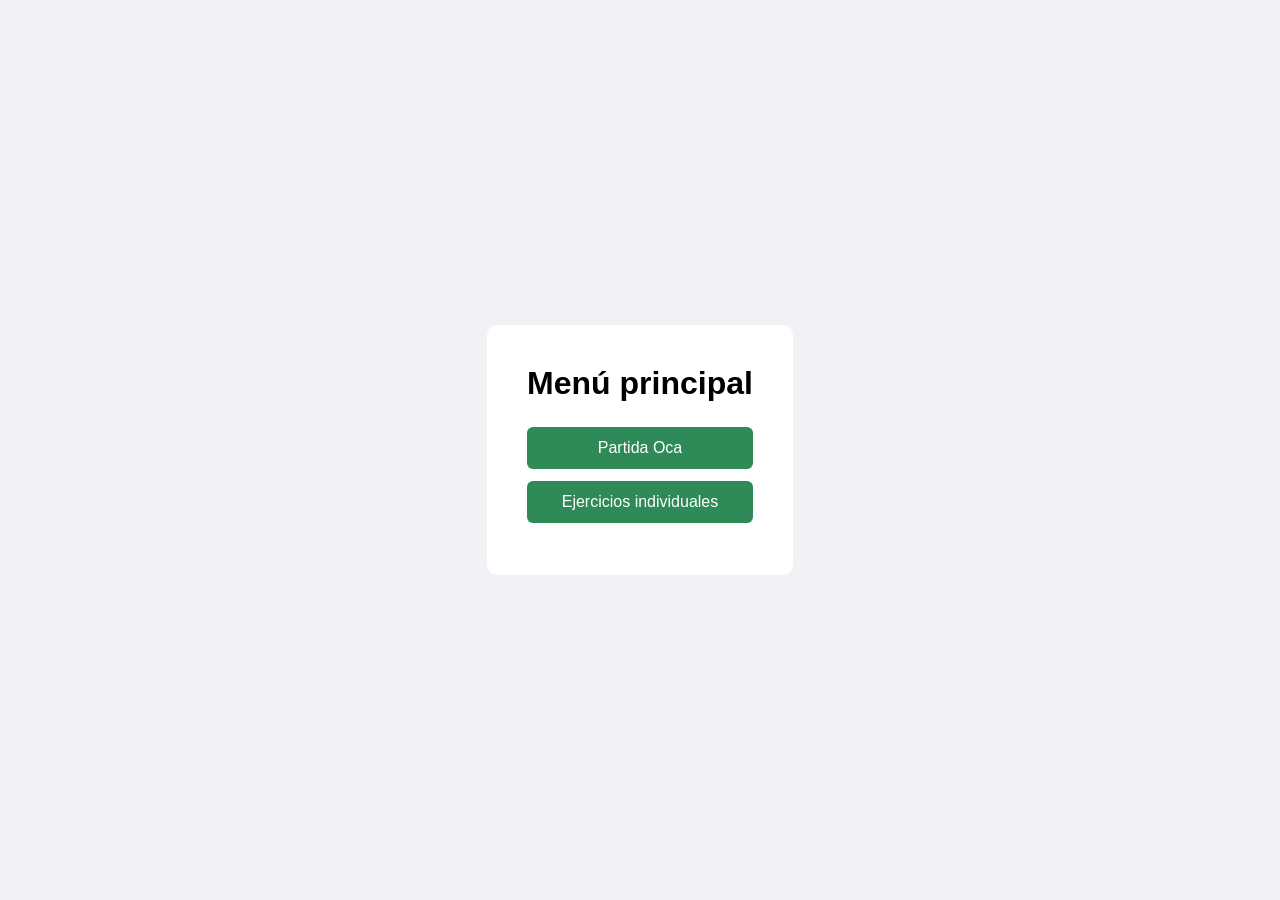
<file: index.html>
<!DOCTYPE html>
<html lang="es">
<head>
    <meta charset="UTF-8">
    <meta name="viewport" content="width=device-width, initial-scale=1.0">
    <title>Menú principal</title>
    <link rel="stylesheet" href="estilos.css">
</head>
<body>
    <main>
        <h1>Menú principal</h1>

        <a href="partida.html">Partida Oca</a>
        <a href="ejercicio.html">Ejercicios individuales</a>
    </main>
</body>
</html>
</file>
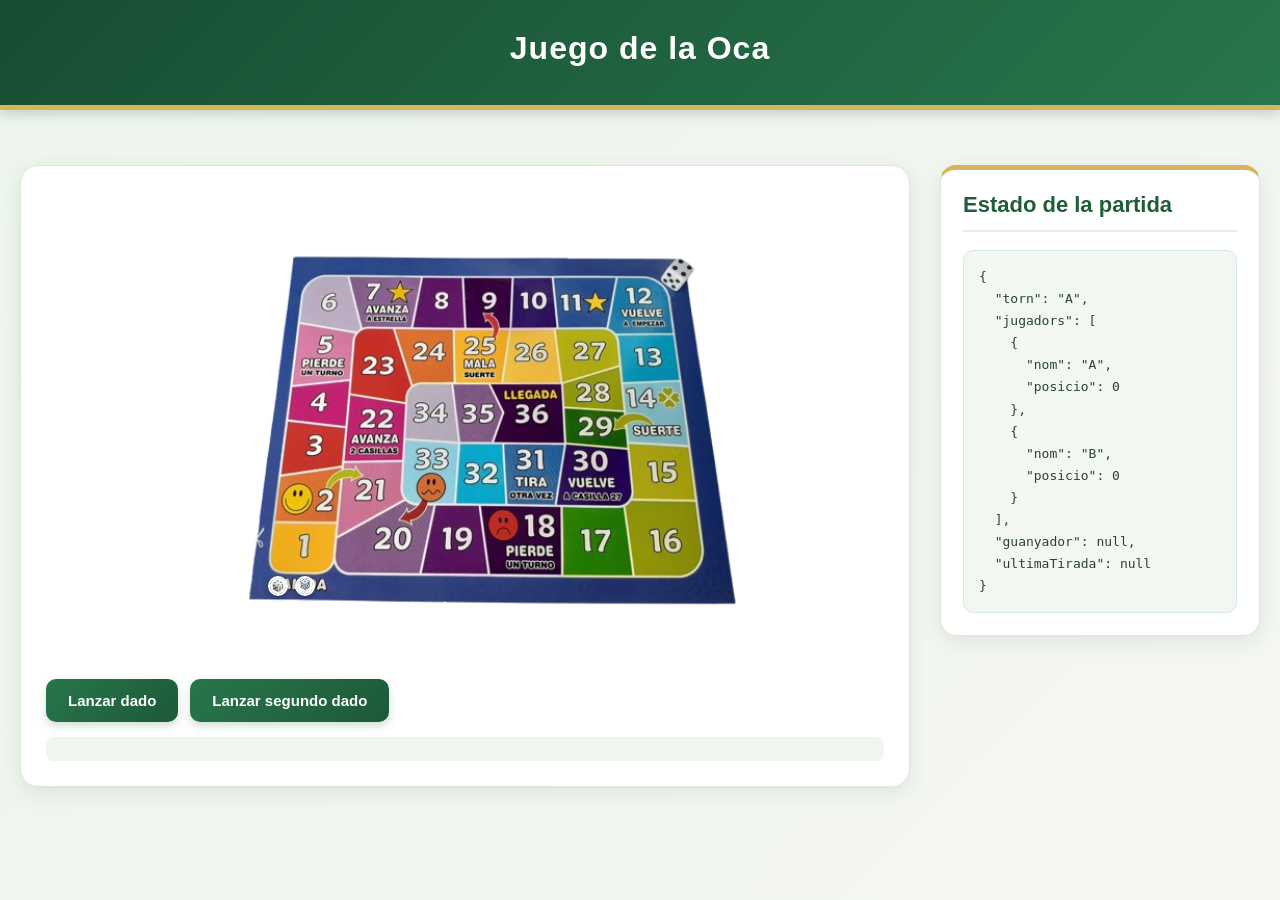
<file: partida.html>
<!DOCTYPE html>
<html lang="es">
<head>
    <meta charset="UTF-8">
    <meta name="viewport" content="width=device-width, initial-scale=1.0">
    <title>Juego de la Oca</title>
    <link rel="stylesheet" href="partida.css">
</head>
<body>
    <header>
        <h1>Juego de la Oca</h1>
    </header>

    <main>
        <div class="contenedor">
            <section class="zona-juego">
                <div class="relativo">
                    <img src="tablero.png" alt="tablero">
                    <div class="absoluto">
                        <img class="fichaB" src="dados-estilo-dibujos-animados_78370-2824.jpg">
                    </div>
                    <div class="absoluto">
                        <img class="ficha" src="jue_0018.jpg">
                    </div>        
                </div>

                <div class="Preguntas">
                    <h2>Pregunta</h2>
                </div>

                <div class="separar">
                    <div class="Respuesta1"></div>
                    <div class="Respuesta2"></div>
                    <div class="Respuesta3"></div>
                </div>

                <div class="controles">
                    <button id="lanzardado">Lanzar dado</button>
                    <button id="Dado2">Lanzar segundo dado</button>
                </div>
                <button id="nuevaPartida">Iniciar nueva partida</button>
                <div id="mostrarmissatge"></div>
            </section>

            <section class="panel-partida">
                <h2>Estado de la partida</h2>
                <div id="panel-json"></div>
            </section>
        </div>
    </main>

    <script src="partida.js"></script>
</body>
</html>
</file>
<file: estilos.css>
* {
    margin: 0;
    padding: 0;
    box-sizing: border-box;
}

body {
    font-family: Arial, sans-serif;
    background-color: #f0f2f5;
    display: flex;
    justify-content: center;
    align-items: center;
    min-height: 100vh;
}

main {
    background-color: white;
    padding: 40px;
    border-radius: 10px;
    text-align: center;
}

h1 {
    margin-bottom: 25px;
}

a {
    display: block;
    background-color: #2e8b57;
    color: white;
    text-decoration: none;
    padding: 12px 25px;
    margin: 12px 0;
    border-radius: 6px;
}

a:hover {
    background-color: #246b43;
}
</file>
<file: partida.css>
* {
    margin: 0;
    padding: 0;
    box-sizing: border-box;
}

body {
    font-family: Arial, sans-serif;
    background: linear-gradient(135deg, #edf5ed, #f5f7f2);
    color: #24352a;
    min-height: 100vh;
}

header {
    background: linear-gradient(135deg, #174d32, #28764b);
    color: white;
    text-align: center;
    padding: 30px 20px;
    box-shadow: 0 4px 12px rgba(20, 60, 35, 0.2);
    border-bottom: 5px solid #d5b45c;
}

header h1 {
    font-size: 32px;
    margin-bottom: 8px;
    letter-spacing: 1px;
}

main {
    max-width: 1400px;
    margin: 35px auto;
    padding: 20px;
}

.contenedor {
    display: flex;
    align-items: flex-start;
    gap: 30px;
}

.zona-juego {
    flex: 1;
    min-width: 0;
    background-color: #ffffff;
    padding: 25px;
    border-radius: 18px;
    box-shadow: 0 6px 20px rgba(36, 75, 45, 0.1);
    border: 1px solid #dce8dc;
}

.tablero {
    position: relative;
    width: 100%;
    max-width: 750px;
    margin: 0 auto 25px;
    border-radius: 14px;
    overflow: hidden;
    box-shadow: 0 5px 15px rgba(0, 0, 0, 0.12);
}

.tablero img {
    display: block;
    width: 100%;
    height: auto;
}

.zona-dados {
    position: relative;
    width: 100%;
    max-width: 750px;
    height: 100px;
    margin: 0 auto 20px;
}

.dado {
    position: absolute;
    width: 65px;
    height: 65px;
    padding: 5px;
    background-color: white;
    border-radius: 14px;
    box-shadow: 0 4px 10px rgba(0, 0, 0, 0.15);
    transition: transform 0.2s;
}

.dado:hover {
    transform: translateY(-4px);
}

.dado1 {
    left: 35%;
    top: 10px;
}

.dado2 {
    left: 55%;
    top: 10px;
}

.Preguntas {
    background: linear-gradient(135deg, #f0f8ef, #ffffff);
    padding: 24px;
    border-radius: 14px;
    margin-bottom: 18px;
    margin-top: 240px;
    border: 1px solid #c9dfca;
    border-left: 6px solid #28764b;
    box-shadow: 0 5px 14px rgba(36, 75, 45, 0.1);
}

.Preguntas h2 {
    color: #205d39;
    margin-bottom: 14px;
    font-size: 23px;
}

.separar {
    display: flex;
    flex-direction: column;
    gap: 12px;
    margin-top: 18px;
}

.Respuesta1,
.Respuesta2,
.Respuesta3 {
    background-color: #ffffff;
    padding: 17px 20px;
    border: 2px solid #d9e5d8;
    border-left: 6px solid #438b58;
    border-radius: 12px;
    cursor: pointer;
    font-size: 16px;
    color: #294332;
    text-align: left;
    transition: background-color 0.2s, border-color 0.2s, transform 0.2s;
    box-shadow: 0 3px 8px rgba(0, 0, 0, 0.05);
}

.Respuesta1:hover,
.Respuesta2:hover,
.Respuesta3:hover {
    background-color: #e5f4e5;
    border-color: #438b58;
    transform: translateX(4px);
}

.controles {
    display: flex;
    gap: 12px;
    margin-top: 20px;
    flex-wrap: wrap;
}

button {
    padding: 13px 22px;
    border: none;
    border-radius: 10px;
    background: linear-gradient(135deg, #28764b, #1d5938);
    color: white;
    cursor: pointer;
    font-size: 15px;
    font-weight: bold;
    box-shadow: 0 4px 9px rgba(29, 89, 56, 0.2);
    transition: background 0.2s, transform 0.2s, box-shadow 0.2s;
}

button:hover {
    background: linear-gradient(135deg, #1d5938, #12452a);
    transform: translateY(-2px);
    box-shadow: 0 6px 12px rgba(29, 89, 56, 0.25);
}

button:active {
    transform: translateY(0);
}

#mostrarmissatge {
    margin-top: 15px;
    padding: 12px;
    border-radius: 8px;
    background-color: #f0f6ef;
    color: #285d39;
}

.panel-partida {
    width: 320px;
    flex-shrink: 0;
    background-color: #ffffff;
    padding: 22px;
    border-radius: 16px;
    border: 1px solid #dce8dc;
    border-top: 5px solid #d5b45c;
    box-shadow: 0 6px 20px rgba(36, 75, 45, 0.1);
}

.panel-partida h2 {
    color: #205d39;
    margin-bottom: 18px;
    padding-bottom: 12px;
    border-bottom: 2px solid #e5eee3;
    font-size: 22px;
}

#panel-json {
    white-space: pre-wrap;
    overflow-wrap: anywhere;
    font-family: monospace;
    font-size: 13px;
    line-height: 1.7;
    background-color: #f3f7f2;
    color: #294332;
    padding: 15px;
    border-radius: 10px;
    border: 1px solid #dce8dc;
}

.relativo {
    position: relative;
    width: 600px;
    max-width: 100%;
    margin: 0 auto;
}

.relativo > img {
    display: block;
    width: 100%;
    height: auto;
    border-radius: 12px;
}

.absoluto {
    position: absolute;
    bottom: 40px;
    left: 40px;
}

.ficha {
    border-radius: 100px;
    width: 20px;
    position: absolute;
    border: 2px solid white;
    box-shadow: 0 2px 6px rgba(0, 0, 0, 0.35);
}

.fichaB {
    width: 20px;
    border-radius: 100px;
    position: absolute;
    border: 2px solid white;
    box-shadow: 0 2px 6px rgba(0, 0, 0, 0.35);
}


#nuevaPartida {
    display: none;
    margin: 20px auto;
    padding: 12px 20px;
    background-color: #2e8b57;
    color: white;
    border: none;
    border-radius: 8px;
    font-size: 16px;
    cursor: pointer;
}

#nuevaPartida:hover {
    background-color: #246b43;
}


@media (max-width: 850px) {
    main {
        margin: 15px auto;
        padding: 12px;
    }

    .contenedor {
        flex-direction: column;
    }

    .zona-juego {
        width: 100%;
        padding: 15px;
    }

    .panel-partida {
        width: 100%;
    }

    .Preguntas {
        margin-top: 40px;
    }
}

@media (max-width: 500px) {
    header {
        padding: 22px 12px;
    }

    header h1 {
        font-size: 25px;
    }

    .zona-juego {
        padding: 10px;
    }

    .Preguntas {
        padding: 16px;
        margin-top: 20px;
    }

    .Preguntas h2 {
        font-size: 20px;
    }

    .Respuesta1,
    .Respuesta2,
    .Respuesta3 {
        padding: 14px;
        font-size: 14px;
    }

    .dado {
        width: 52px;
        height: 52px;
    }

    .panel-partida {
        padding: 16px;
    }
}
</file>
